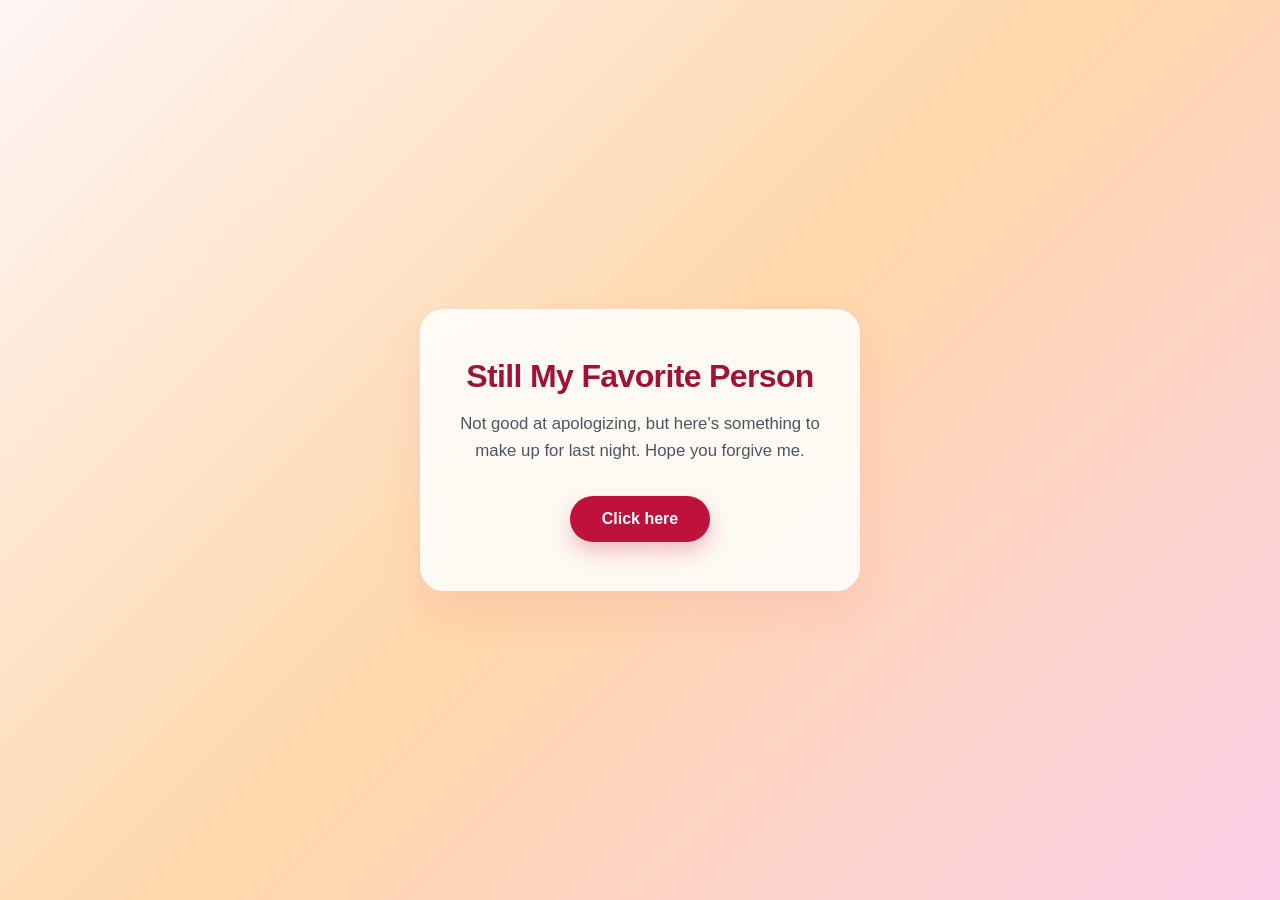
<file: index.html>
<!DOCTYPE html>
<html lang="en">

<head>
    <meta charset="UTF-8">
    <meta name="viewport" content="width=device-width, initial-scale=1.0">
    <title>Still My Favorite Person</title>
    <link rel="stylesheet" href="style.css">
</head>

<body>
    <div class="main">
        <h1>Still My Favorite Person</h1>
        <p>Not good at apologizing, but here's something to make up for last night. Hope you forgive me.</p>
        <button id="buttonId">Click here</button>
    </div>
</body>
<script src="controller.js"></script>

</html>
</file>
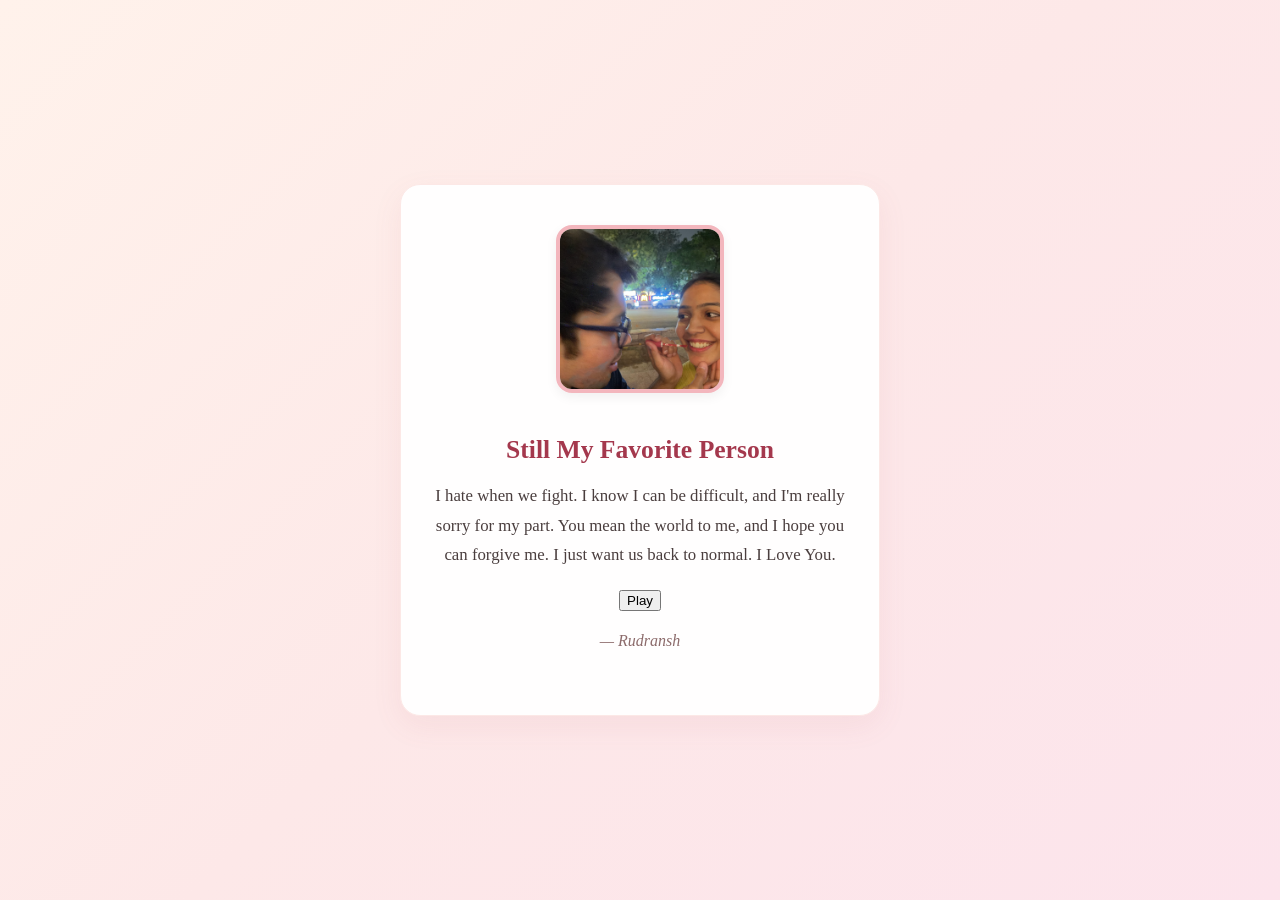
<file: play.html>
<!DOCTYPE html>
<html lang="en">

<head>
    <meta charset="UTF-8">
    <meta name="viewport" content="width=device-width, initial-scale=1.0">
    <title>For My Favorite Person</title>
    <link rel="stylesheet" href="play.css">
</head>

<body>
    <div class="container">
        <img src="images and audio/IMG_6903.jpeg" alt="You" class="favorite-photo">

        <h1>Still My Favorite Person</h1>
        <p>
            I hate when we fight. I know I can be difficult, and I'm really sorry for my part.
            You mean the world to me, and I hope you can forgive me. I just want us back to normal. I Love You.
        </p>

        <button id="music-btn" class="music-btn">Play</button>

        <p class="sign-off">— Rudransh</p>
    </div>

    <audio id="bg-music"
        src="images and audio/🌟 Tu Hi Mera ｜ 4K Video ｜ Jannat 2 ｜ Emraan Hashmi, Esha Gupta ｜ Shafqat Amanat Ali ｜ Pritam 🎶.mp3"
        loop></audio>

    <script src="play.js"></script>
</body>

</html>
</file>
<file: style.css>
* {
    margin: 0;
    padding: 0;
    box-sizing: border-box;
}

body {
    min-height: 100vh;
    display: flex;
    justify-content: center;
    align-items: center;
    background: linear-gradient(135deg, #fff5f5 0%, #fed7aa 50%, #fbcfe8 100%);
    font-family: -apple-system, BlinkMacSystemFont, 'Segoe UI', Roboto, Helvetica, Arial, sans-serif;
    color: #4a4a4a;
    padding: 20px;
}

.main {
    background: rgba(255, 255, 255, 0.85);
    backdrop-filter: blur(10px);
    border: 1px solid rgba(255, 255, 255, 0.6);
    border-radius: 24px;
    padding: 48px 36px;
    max-width: 440px;
    width: 100%;
    text-align: center;
    box-shadow: 0 20px 40px rgba(225, 29, 72, 0.08);
    transition: transform 0.3s ease;
}

.main:hover {
    transform: translateY(-4px);
}

.main h1 {
    font-size: 2rem;
    font-weight: 700;
    color: #9f1239;
    margin-bottom: 16px;
    letter-spacing: -0.02em;
}

.main p {
    font-size: 1.05rem;
    line-height: 1.6;
    color: #4b5563;
    margin-bottom: 32px;
}

.main button {
    background: #be123c;
    color: #ffffff;
    border: none;
    padding: 14px 32px;
    font-size: 1rem;
    font-weight: 600;
    border-radius: 9999px;
    cursor: pointer;
    box-shadow: 0 10px 20px rgba(190, 18, 60, 0.25);
    transition: all 0.25s ease;
}

.main button:hover {
    background: #9f1239;
    box-shadow: 0 14px 24px rgba(190, 18, 60, 0.35);
    transform: scale(1.03);
}

.main button:active {
    transform: scale(0.98);
}
</file>
<file: play.css>
body {
    font-family: 'Palatino Linotype', 'Book Antiqua', Palatino, serif;
    /* Richer, warmer background gradient */
    background: linear-gradient(135deg, #fff2eb 0%, #fde8e8 50%, #fce4ec 100%);
    color: #444;
    display: flex;
    justify-content: center;
    align-items: center;
    min-height: 100vh;
    margin: 0;
    padding: 16px;
    box-sizing: border-box;
}

.container {
    max-width: 480px;
    width: 100%;
    text-align: center;
    background-color: rgba(255, 255, 255, 0.95);
    padding: 40px 24px;
    border-radius: 20px;
    /* Soft warm glow shadow */
    box-shadow: 0 10px 30px rgba(184, 84, 102, 0.08);
    border: 1px solid #fce8e6;
    box-sizing: border-box;
}

.favorite-photo {
    /* Equal width/height keeps proportions sharp on mobile */
    width: 160px;
    height: 160px;
    object-fit: cover;
    border-radius: 16px;
    /* Warm rose border */
    border: 4px solid #f3b6bd;
    margin-bottom: 20px;
    box-shadow: 0 4px 12px rgba(0, 0, 0, 0.06);
}

h1 {
    font-size: 1.6rem;
    /* Warmer deep terracotta/rose red */
    color: #a4384d;
    margin-bottom: 16px;
    font-weight: 600;
}

p {
    font-size: 1.05rem;
    line-height: 1.75;
    margin-bottom: 20px;
    color: #4a3e3e;
}

.sign-off {
    font-style: italic;
    color: #8c6b6b;
    font-size: 1rem;
}

/* Responsive tweaks for smaller screens */
@media (max-width: 480px) {
    .container {
        padding: 32px 20px;
    }

    .favorite-photo {
        width: 140px;
        height: 140px;
    }

    h1 {
        font-size: 1.45rem;
    }

    p {
        font-size: 1rem;
    }
}
</file>
